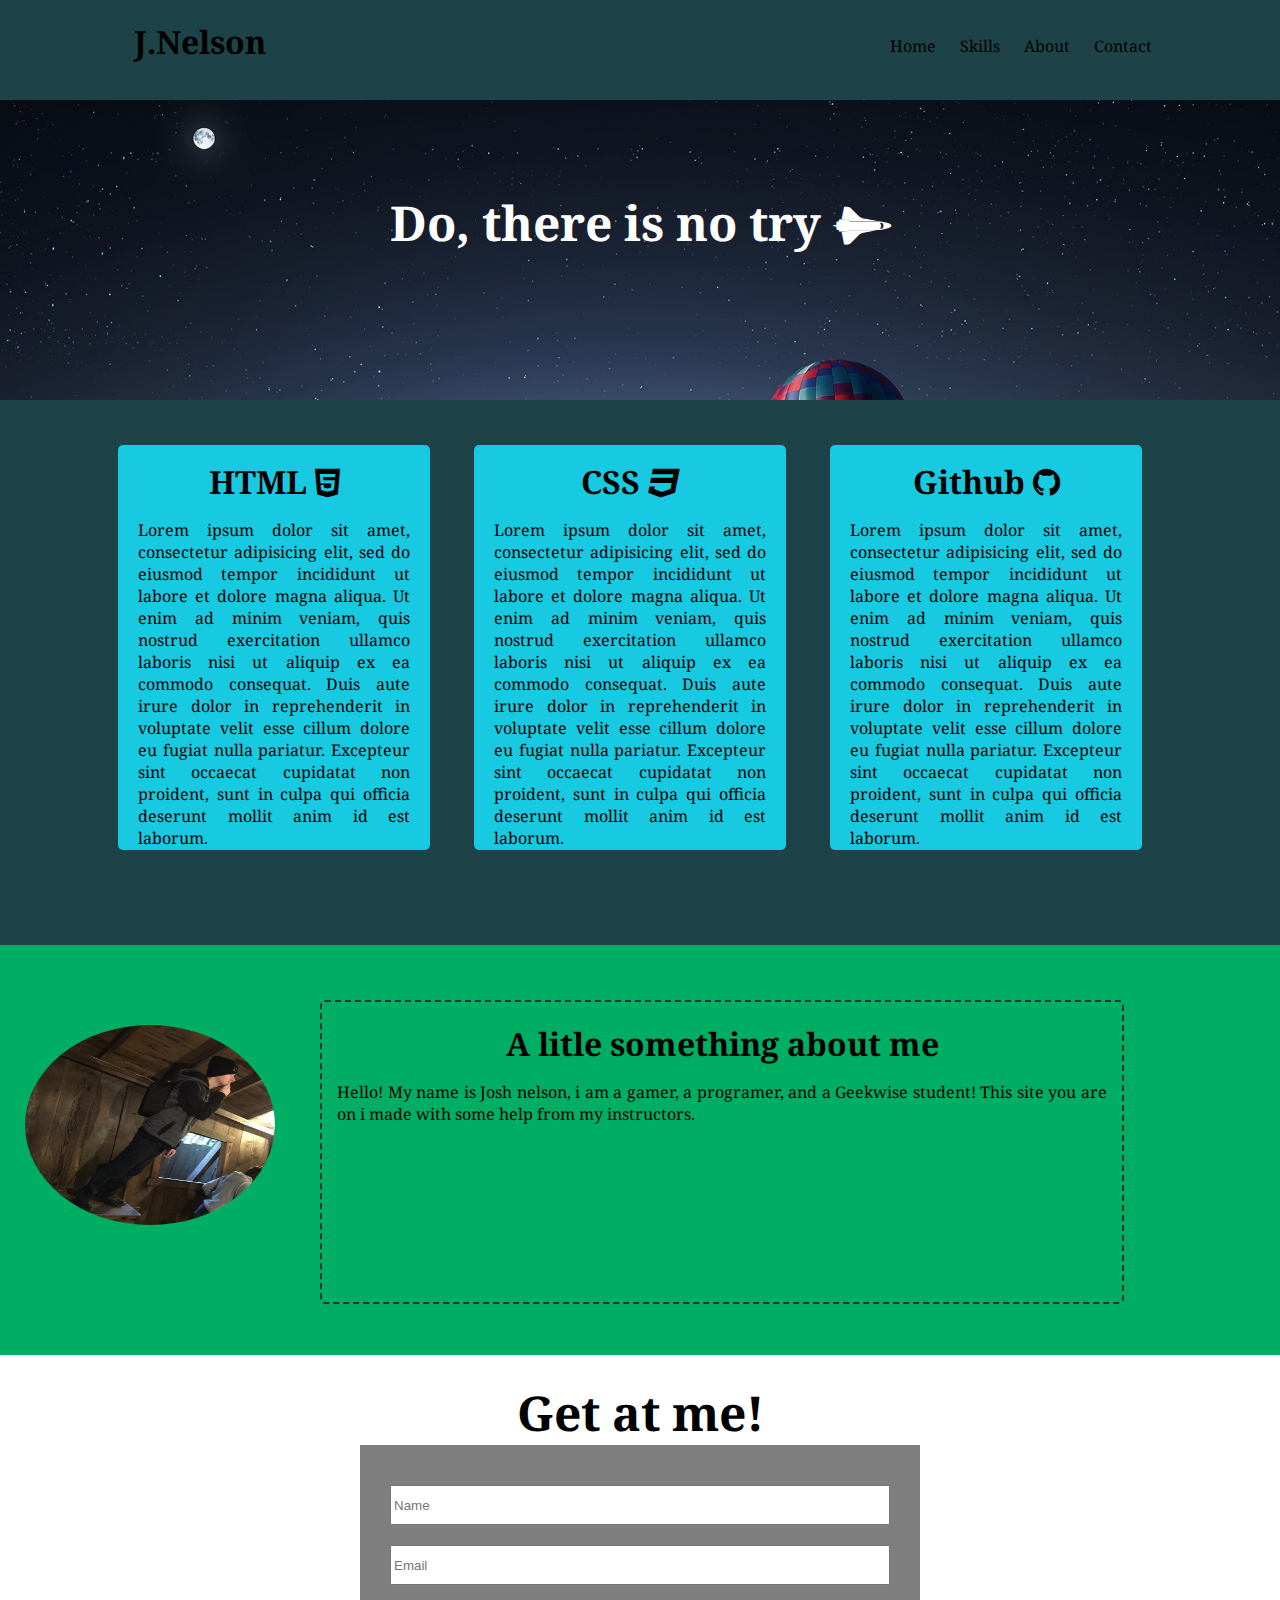
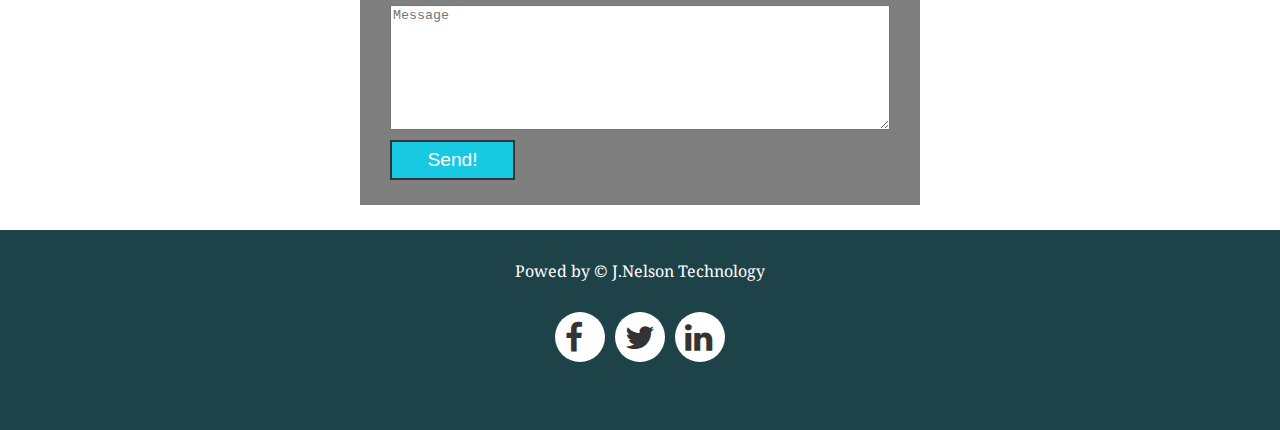
<file: index.html>
<html>
  <head>
    <title>Portfolio: Template</title>
    <link rel="stylesheet" href="https://maxcdn.bootstrapcdn.com/font-awesome/4.6.1/css/font-awesome.min.css">
    <link rel="stylesheet" href="css/main.css">
    <link href='https://fonts.googleapis.com/css?family=Noto+Serif:400,400italic,700' rel='stylesheet' type='text/css'>
  </head>
  <body>
    <!-- Header Begins -->
    <header>
      <div class="logo">
        <h1>J.Nelson</h1>
      </div>
      <div class="menu">
        <ul>
          <li>
            <a href="">Home</a>
          </li>
          <li>
            <a href="skills.html">Skills</a>
          </li>
          <li>
            <a href="#about">About</a>
          </li>
          <li>
            <a href="#contact">Contact</a>
          </li>
        </ul>
      </div>


    </header>
    <!-- Header Ends -->


    <!-- Banner Section Begins -->
    <section id="banner">
      <h1> Do, there is no try <i class="fa fa-space-shuttle"></i> </h1>

    </section>
    <!-- Banner Ends -->

    <!-- Begin Skills Section -->
    <section id="skills">
      <div class="skills-container">
        <article class="skill-1">
          <h1> HTML <i class="fa fa-html5"></i> </h1>
          <p> Lorem ipsum dolor sit amet, consectetur adipisicing elit, sed do eiusmod tempor incididunt ut labore et dolore magna aliqua. Ut enim ad minim veniam, quis nostrud exercitation ullamco laboris nisi ut aliquip ex ea commodo consequat. Duis aute irure dolor in reprehenderit in voluptate velit esse cillum dolore eu fugiat nulla pariatur. Excepteur sint occaecat cupidatat non proident, sunt in culpa qui officia deserunt mollit anim id est laborum.</p>
        </article>

        <article class="skill-2">
          <h1> CSS <i class="fa fa-css3"></i> </h1>
          <p> Lorem ipsum dolor sit amet, consectetur adipisicing elit, sed do eiusmod tempor incididunt ut labore et dolore magna aliqua. Ut enim ad minim veniam, quis nostrud exercitation ullamco laboris nisi ut aliquip ex ea commodo consequat. Duis aute irure dolor in reprehenderit in voluptate velit esse cillum dolore eu fugiat nulla pariatur. Excepteur sint occaecat cupidatat non proident, sunt in culpa qui officia deserunt mollit anim id est laborum.</p>
        </article>

        <article class="skill-3">
          <h1> Github <i class="fa fa-github"></i> </h1>
          <p> Lorem ipsum dolor sit amet, consectetur adipisicing elit, sed do eiusmod tempor incididunt ut labore et dolore magna aliqua. Ut enim ad minim veniam, quis nostrud exercitation ullamco laboris nisi ut aliquip ex ea commodo consequat. Duis aute irure dolor in reprehenderit in voluptate velit esse cillum dolore eu fugiat nulla pariatur. Excepteur sint occaecat cupidatat non proident, sunt in culpa qui officia deserunt mollit anim id est laborum.</p>
        </article>

      </div>
    </section>
    <!-- End Skills Section -->
    <!-- Begin About Section -->
    <section id="about">
      <div class="img-box">
        <div class="img-container">
          <img src="img/josh-nelson.jpg"/>
        </div>
      </div>

      <div class="about-info">
        <div class="about-content">
          <h1> A litle something about me </h1>
          <p> Hello! My name is Josh nelson, i am a gamer, a programer, and a Geekwise student! This site you are on i made with some help from my instructors.  </p>
        </div>
      </div>

    </section>
    <!-- End of About Section -->

    <!-- Begin Contact Section -->
    <section id="contact">
      <h1> Get at me! </h1>
      <div class="form-box">
        <form action="submit" method="post">
          <div>
            <label for="name"></label>
            <input type="text" placeholder="Name"/>
          </div>

          <div>
            <label for="email"></label>
            <input type="email" placeholder="Email"/>
          </div>

          <div>
            <textarea placeholder="Message"></textarea>
          </div>

        <div>
          <button type="submit"> Send! </botton>
        </div>
        </form>
      </div>
    </section>
    <!-- End of Contact Sectoon -->

    <!-- Begin Footer -->
    <footer>
      <div class="copyright">
        <p> Powed by &copy; J.Nelson Technology </p>
      </div>
      <div class="sm-icons">

        <div class="icon">
          <a href="#">
            <i class="fa fa-facebook"></i>
          </a>
        </div>

        <div class="icon">
          <a href="#">
            <i class="fa fa-twitter"></i>
          <a>
        </div>

        <div class="icon">
          <a href="#">
            <i class="fa fa-linkedin"></i>
          </a>
        </div>

      </div>
    </footer>
    <!-- End of Footer -->

  </body>
</html>
</file>
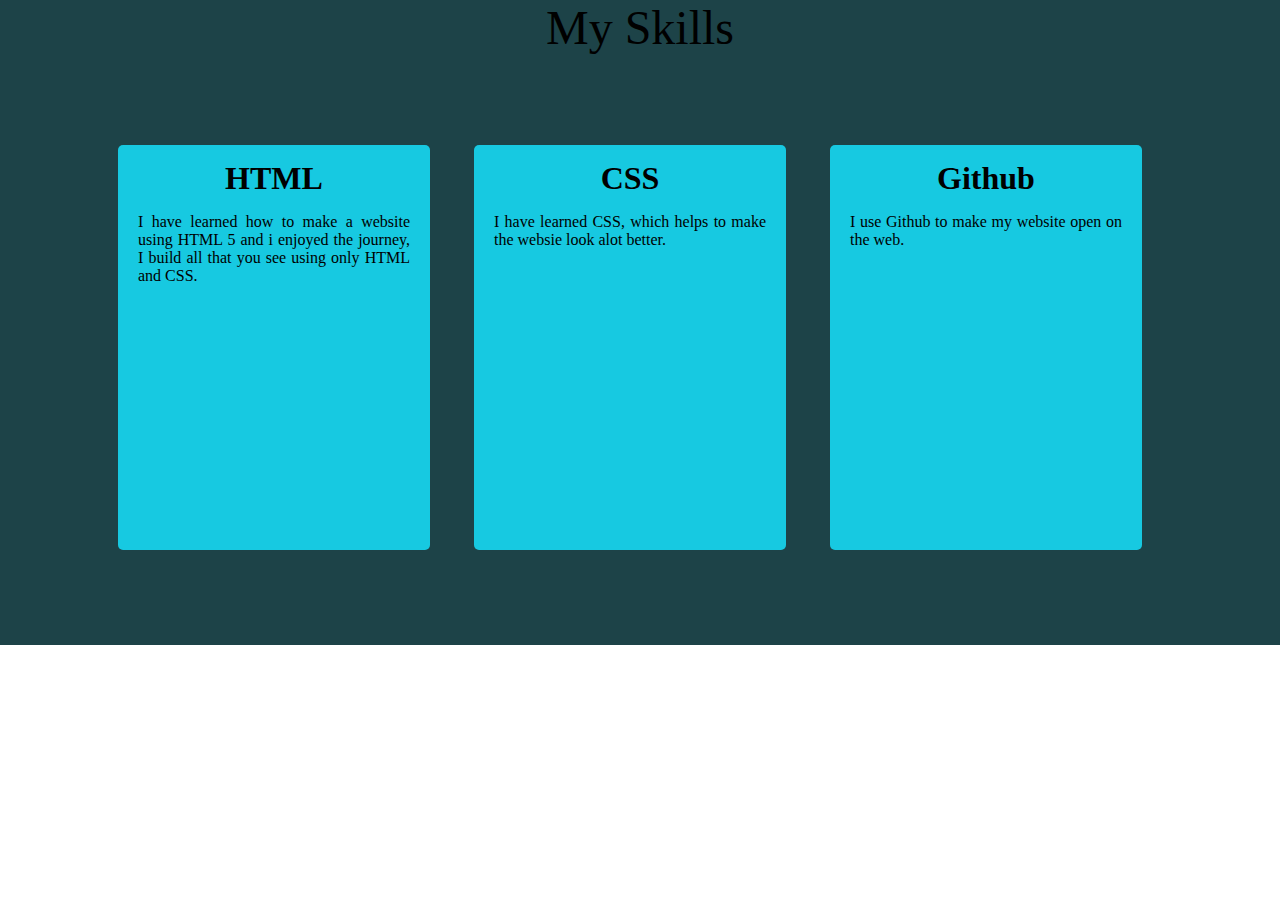
<file: skills.html>
<!DOCTYPE html>
<html>
  <head>
    <meta charset="utf-8">
    <title> About </title>
    <link rel="stylesheet" href="css/skills.css">
  </head>
  <body>
    <header> My Skills </header>

    <section id="skills">
      <div class="skills-container">
        <article class="skill-1">
          <h1> HTML <i class="fa fa-html5"></i> </h1>
          <p> I have learned how to make a website using HTML 5 and i enjoyed the journey, I build all that you see using only HTML and CSS. </p>
        </article>

        <article class="skill-2">
          <h1> CSS <i class="fa fa-css3"></i> </h1>
          <p> I have learned CSS, which helps to make the websie look alot better. </p>
        </article>

        <article class="skill-3">
          <h1> Github <i class="fa fa-github"></i> </h1>
          <p> I use Github to make my website open on the web. </p>
        </article>

      </div>
    </section>

  </body>
</html>
</file>
<file: css/main.css>
/* Portfolio Template Styles */
/* Global Styles */
body, html {
  margin: 0;
  font-family: 'Noto Serif', serif;
}
ul {
  list-style-type: none;
  margin: 0;
  padding: 0;
}
a {
  color: inherit;
  text-decoration: none;
}

h1,h2,h3 {
  margin: 0;
}

/* Header Syles */
/* Primary Color: #00107E
  Second Color: #FFE700
  Third Color: #
  Fourth Color: #
 */
header {
  height: 100px;
  width: 100%;
  background-color: #1D4348;
}

.logo {
  width: 400px;
  height: 100%;
  float: left;
}

.logo h1 {
  text-align: center;
  padding: 20px 0px;
}

.menu {
  height: 100%;
  width: 400px;
  float: right;
}

.menu ul {
  position: relative;
  top: 35px;
}

.menu li {
  display: inline-block;
  padding: 0px 10px;
}


/* Banner Styles */
#banner {
  height: 300px;
  width: 100%;
  background: url("../img/hot-air-ballon.jpg");
  background-size: cover;
  background-position: center;
  background-attachment: fixed;
}

#banner h1 {
  text-align: center;
  padding-top: 90px;
  font-size: 3em;
  color: #fff;
}

/* Skills Styling */
#skills {
  height: 500px;
  width: 100%;
  background-color: #1D4348;
  padding-top: 45px;
}

.skills-container {
  height: 75%;
  width: 85%;
  margin: 0 auto;
}

#skills article {
  width: 25%;
  height: 100%;
  background-color: #17C9E1;
  float: left;
  margin: 0 22px;
  padding: 15px 20px;
  border-radius: 5px;
  text-align: justify;
}

#skills article h1 {
  text-align: center;
}

/* About Styles */
#about {
  width: 100%;
  padding: 30px 0px;
  background-color: #00AE63;
  display: inline-block;
}

.img-box {
  height: 350px;
  width: 25%;
  float:left;
}

.img-container {
  height: 200px;
  width: 250px;
  margin-left: 25px;
  margin-top: 50px;
}

#about img {
  height: 100%;
  border-radius: 100%;
  width: 100%;
  height: 100%;
}

.about-info {
  height: 350px;
  width: 75%;
  float: left;
}

.about-content {
  height: 300px;
  width: 800px;
  border: 2px dashed #333;
  margin-top: 25px;
  border-radius: 5px;
}

#about h1 {
  text-align: center;
  padding-top: 20px;
}

#about p {
  padding: 0px 15px;
  text-align: justify;
}

#contact {
  width: 100%;
  padding: 25px 0;
  display: inline-block;
  background: url("../img/space.jpg");
  background-size: cover;
  background-position: center;
  background-attachment: fixed;
}

#contact h1 {
  text-align: center;
  font-size: 3em;
}

.form-box {
  height: 300px;
  width: 500px;
  margin: 0 auto;
  background-color: rgba(0,0,0, 0.5);
  padding: 30px;
}

#contact input {
  height: 40px;
  width: 100%;
  margin: 10px 0;
}

#contact textarea {
  height: 125px;
  width: 100%;
  margin: 10px 0;
}

#contact button {
  height: 40px;
  width: 125px;
  background-color: #17C9E1;
  border: 2px solid #333;
  color: #fff;
  font-size: 1.2em;
}

#contact button:hover {
  background-color: darkblue;
}

/* Footer Styles */
footer {
  height: 200px;
  width: 100%;
  background-color: #1D4348;
  clear:both;
}

.copyright p {
  margin: 0;
  text-align: center;
  padding: 30px 0;
  color: #fff;
}

.sm-icons {
  width: 180px;
  height: 50px;
  margin: 0 auto;
}

.icon {
  height: 50px;
  width: 50px;
  background-color: #fff;
  float: left;
  margin: 0 5px;
  border-radius: 100%;
}

.icon i {
  font-size: 2em;
  color: #333;
  padding: 10px;
}
</file>
<file: css/skills.css>
body, html {
  margin: 0;
  font-family: 'Noto Serif', serif;
}
ul {
  list-style-type: none;
  margin: 0;
  padding: 0;
}
a {
  color: inherit;
  text-decoration: none;
}

h1,h2,h3 {
  margin: 0;
}

header {
  height: 100px;
  width: 100%;
  background-color: #1D4348;
  text-align: center;
  font-size: 3em;
}

#skills {
  height: 500px;
  width: 100%;
  background-color: #1D4348;
  padding-top: 45px;
}

.skills-container {
  height: 75%;
  width: 85%;
  margin: 0 auto;
}

#skills article {
  width: 25%;
  height: 100%;
  background-color: #17C9E1;
  float: left;
  margin: 0 22px;
  padding: 15px 20px;
  border-radius: 5px;
  text-align: justify;
}

#skills article h1 {
  text-align: center;
}
</file>
